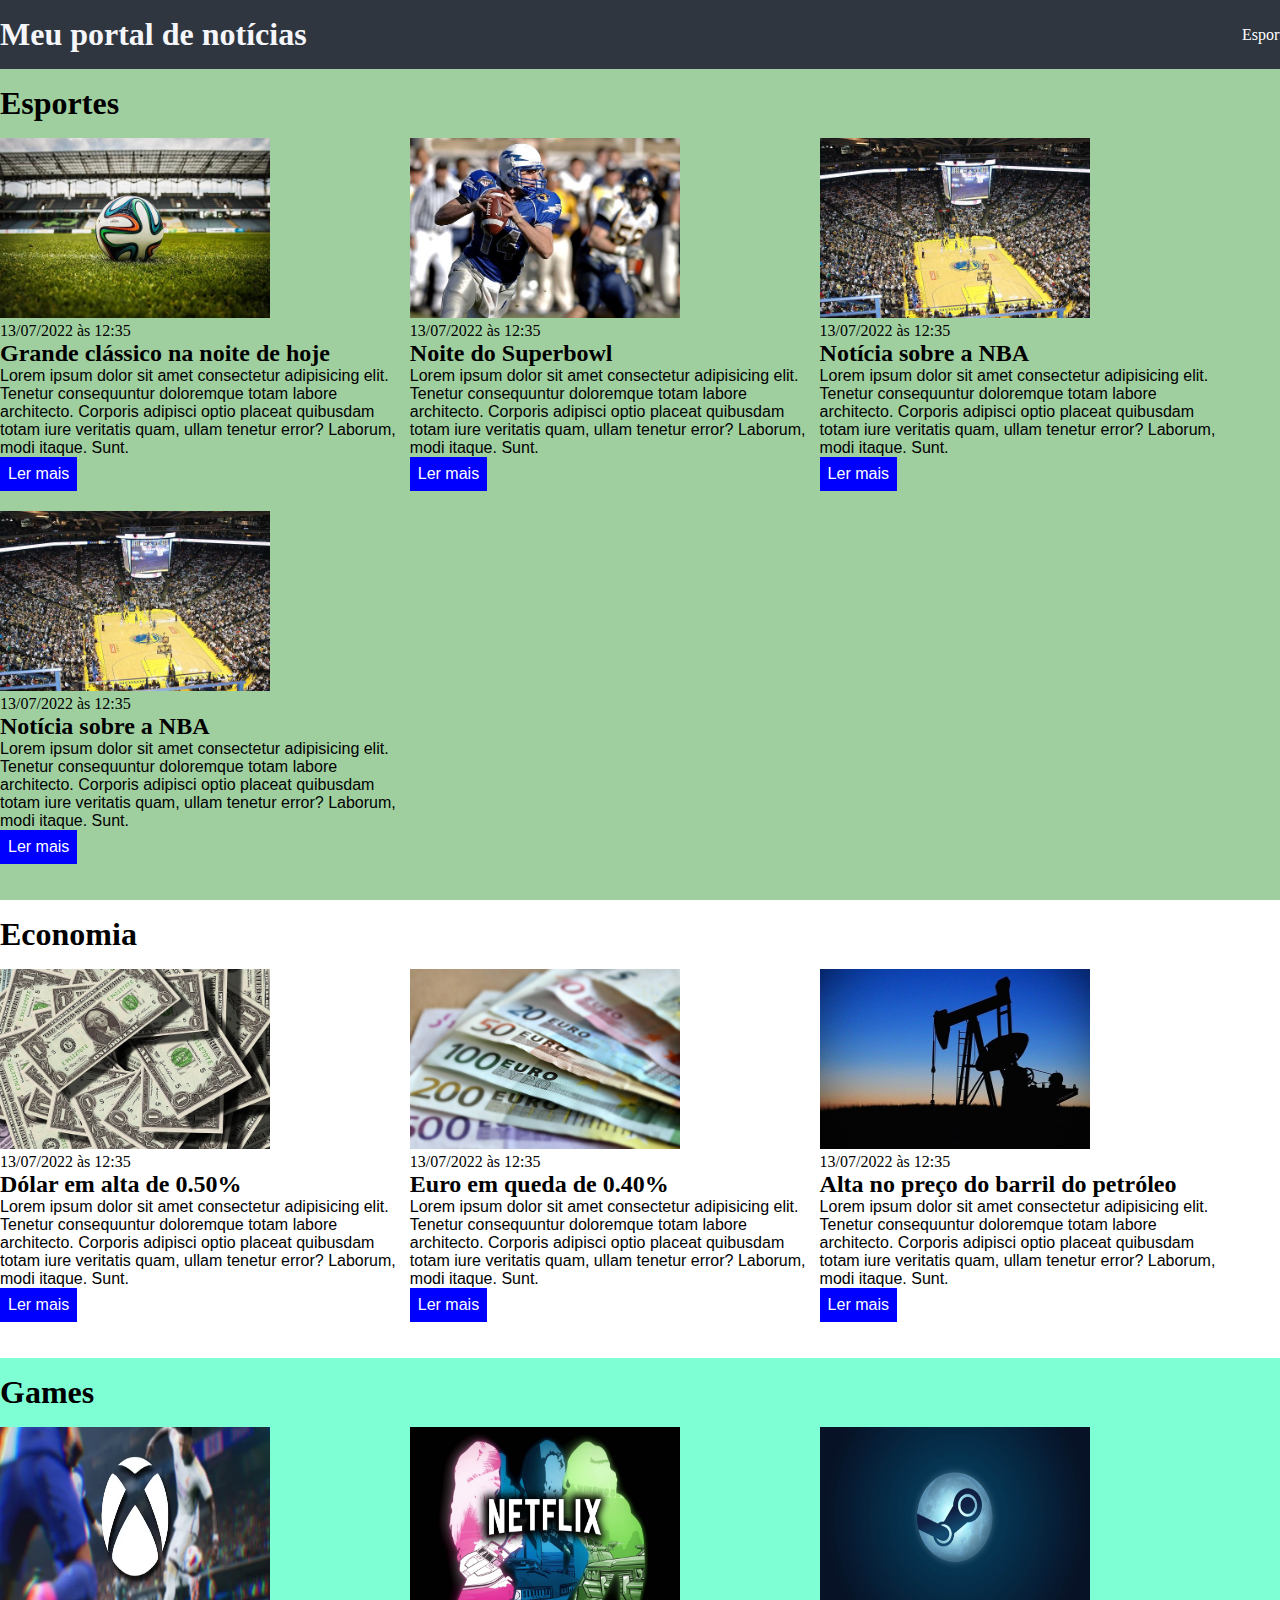
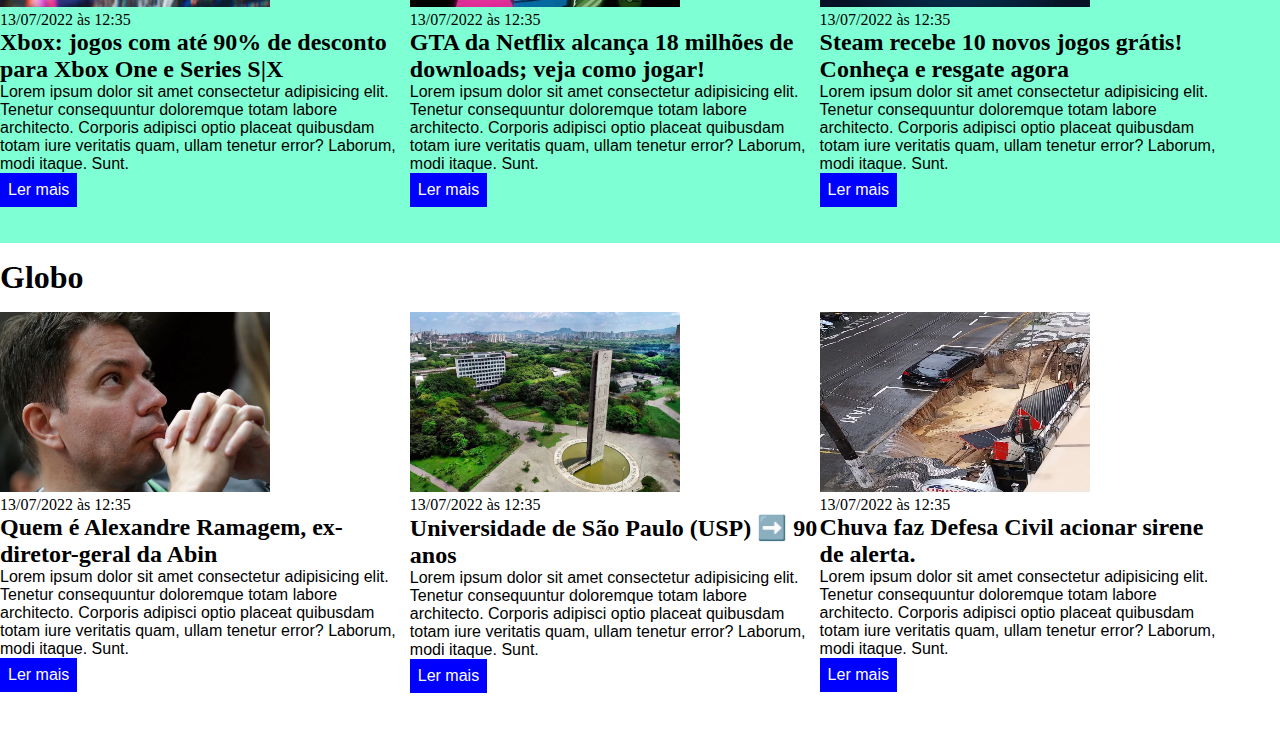
<file: css/css/index.html>
<!DOCTYPE html>
<html lang="pt-BR">
<head>
    <meta charset="UTF-8">
    <meta http-equiv="X-UA-Compatible" content="IE=edge">
    <meta name="viewport" content="width=device-width, initial-scale=1.0">
    <title>Meu portal de notícias</title>
    <link rel="stylesheet" href="./main.css" />
</head>
<body>
    <header>
            <div class="container">
                <h1>Meu portal de notícias</h1>
                <nav>
                    <ul>
                        <li>
                            <a href="#sports" title="Ir para a seção de esportes">Esportes</a>
                        </li>
                        <li>
                            <a href="#economy" title="Ir para a seção de notícias">Economia</a>
                        </li>
                    </ul>
                </nav>
            </div>
        </header>
    <div>
        <section id="teste">
            <div class="container">
                <h2>Esportes</h2>
                <div class="articles">
                    <article>
                        <img src="./imagens/futebol.jpg" alt="Bola de futebol no gramado" />
                        <header>
                            <time>13/07/2022 às 12:35</time>
                        </header>
                        <h3>Grande clássico na noite de hoje</h3>
                        <p>
                            Lorem ipsum dolor sit amet consectetur adipisicing elit. Tenetur consequuntur doloremque totam labore architecto. Corporis adipisci optio placeat quibusdam totam iure veritatis quam, ullam tenetur error? Laborum, modi itaque. Sunt.
                        </p>
                        <a href="#" title="Leia a notícia completa">Ler mais</a>
                    </article>
                    <article>
                        <img src="./imagens/futebol-americano.jpg" alt="Jogador de futebol americano correndo com a bola na mão" />
                        <header>
                            <time>13/07/2022 às 12:35</time>
                        </header>
                        <h3>Noite do Superbowl</h3>
                        <p>
                            Lorem ipsum dolor sit amet consectetur adipisicing elit. Tenetur consequuntur doloremque totam labore architecto. Corporis adipisci optio placeat quibusdam totam iure veritatis quam, ullam tenetur error? Laborum, modi itaque. Sunt.
                        </p>
                        <a href="#" title="Leia a notícia completa">Ler mais</a>
                    </article>
                    <article>
                        <img src="./imagens/basquete.jpg" title="Vista aérea de uma quadra de basquete" />
                        <header>
                            <time>13/07/2022 às 12:35</time>
                        </header>
                        <h3>Notícia sobre a NBA</h3>
                        <p>
                            Lorem ipsum dolor sit amet consectetur adipisicing elit. Tenetur consequuntur doloremque totam labore architecto. Corporis adipisci optio placeat quibusdam totam iure veritatis quam, ullam tenetur error? Laborum, modi itaque. Sunt.
                        </p>
                        <a href="#" title="Leia a notícia completa">Ler mais</a>
                    </article>
                    <article>
                        <img src="./imagens/basquete.jpg" title="Vista aérea de uma quadra de basquete" />
                        <header>
                            <time>13/07/2022 às 12:35</time>
                        </header>
                        <h3>Notícia sobre a NBA</h3>
                        <p>
                            Lorem ipsum dolor sit amet consectetur adipisicing elit. Tenetur consequuntur doloremque totam labore architecto. Corporis adipisci optio placeat quibusdam totam iure veritatis quam, ullam tenetur error? Laborum, modi itaque. Sunt.
                        </p>
                        <a href="#" title="Leia a notícia completa">Ler mais</a>
                    </article>
                </div>
            </div>

        </section>
        <section id="sports">
            <div class="container">
                <h2>Economia</h2>
           <div class="articles">
            <article>
                <img src="./imagens/dolares.jpg" alt="Muitos dólares" />
                <header>
                    <time>13/07/2022 às 12:35</time>
                </header>
                <h3>Dólar em alta de 0.50%</h3>
                <p>
                    Lorem ipsum dolor sit amet consectetur adipisicing elit. Tenetur consequuntur doloremque totam labore architecto. Corporis adipisci optio placeat quibusdam totam iure veritatis quam, ullam tenetur error? Laborum, modi itaque. Sunt.
                </p>
                <a href="#" title="Leia a notícia completa">Ler mais</a>
            </article>
            <article>
                <img src="./imagens/euro.jpg" alt="Várias notas de euro" />
                <header>
                    <time>13/07/2022 às 12:35</time>
                </header>
                <h3>Euro em queda de 0.40%</h3>
                <p>
                    Lorem ipsum dolor sit amet consectetur adipisicing elit. Tenetur consequuntur doloremque totam labore architecto. Corporis adipisci optio placeat quibusdam totam iure veritatis quam, ullam tenetur error? Laborum, modi itaque. Sunt.
                </p>
                <a href="#" title="Leia a notícia completa">Ler mais</a>
            </article>
            <article>
                <img src="./imagens/petroleo.jpg" alt="Extração de petróleo" />
                <header>
                    <time>13/07/2022 às 12:35</time>
                </header>
                <h3>Alta no preço do barril do petróleo</h3>
                <p>
                    Lorem ipsum dolor sit amet consectetur adipisicing elit. Tenetur consequuntur doloremque totam labore architecto. Corporis adipisci optio placeat quibusdam totam iure veritatis quam, ullam tenetur error? Laborum, modi itaque. Sunt.
                </p>
                <a href="#" title="Leia a notícia completa">Ler mais</a>
            </article>
           </div>
            </div>
        </section>
        <section id="gamer">
            <div class="container">
                <h2>Games</h2>
           <div class="articles">
            <article>
                <img src="./imagens/xbox.webp" alt="xbox game pass" />
                <header>
                    <time>13/07/2022 às 12:35</time>
                </header>
                <h3>Xbox: jogos com até 90% de desconto para Xbox One e Series S|X</h3>
                <p>
                    Lorem ipsum dolor sit amet consectetur adipisicing elit. Tenetur consequuntur doloremque totam labore architecto. Corporis adipisci optio placeat quibusdam totam iure veritatis quam, ullam tenetur error? Laborum, modi itaque. Sunt.
                </p>
                <a href="#" title="Leia a notícia completa">Ler mais</a>
            </article>
            <article>
                <img src="./imagens/netflix-24150654225208.jpg" alt="GTA Na Netflix" />
                <header>
                    <time>13/07/2022 às 12:35</time>
                </header>
                <h3>GTA da Netflix alcança 18 milhões de downloads; veja como jogar!</h3>
                <p>
                    Lorem ipsum dolor sit amet consectetur adipisicing elit. Tenetur consequuntur doloremque totam labore architecto. Corporis adipisci optio placeat quibusdam totam iure veritatis quam, ullam tenetur error? Laborum, modi itaque. Sunt.
                </p>
                <a href="#" title="Leia a notícia completa">Ler mais</a>
            </article>
            <article>
                <img src="./imagens/steam-24120954198114.jpg" alt="Steam" />
                <header>
                    <time>13/07/2022 às 12:35</time>
                </header>
                <h3>Steam recebe 10 novos jogos grátis! Conheça e resgate agora</h3>
                <p>
                    Lorem ipsum dolor sit amet consectetur adipisicing elit. Tenetur consequuntur doloremque totam labore architecto. Corporis adipisci optio placeat quibusdam totam iure veritatis quam, ullam tenetur error? Laborum, modi itaque. Sunt.
                </p>
                <a href="#" title="Leia a notícia completa">Ler mais</a>
            </article>
           </div>
            </div>
        </section>
        <section id="g1">
            <div class="container">
                <h2>Globo</h2>
           <div class="articles">
            <article>
                <img src="./imagens/ramagem.webp" alt="Ramagem" />
                <header>
                    <time>13/07/2022 às 12:35</time>
                </header>
                <h3>Quem é Alexandre Ramagem, ex-diretor-geral da Abin </h3>
                <p>
                    Lorem ipsum dolor sit amet consectetur adipisicing elit. Tenetur consequuntur doloremque totam labore architecto. Corporis adipisci optio placeat quibusdam totam iure veritatis quam, ullam tenetur error? Laborum, modi itaque. Sunt.
                </p>
                <a href="#" title="Leia a notícia completa">Ler mais</a>
            </article>
            <article>
                <img src="./imagens/drone-praca-relogio2510-2.webp" alt="Relogio USP" />
                <header>
                    <time>13/07/2022 às 12:35</time>
                </header>
                <h3>Universidade de São Paulo (USP) ➡️ 90 anos</h3>
                <p>
                    Lorem ipsum dolor sit amet consectetur adipisicing elit. Tenetur consequuntur doloremque totam labore architecto. Corporis adipisci optio placeat quibusdam totam iure veritatis quam, ullam tenetur error? Laborum, modi itaque. Sunt.
                </p>
                <a href="#" title="Leia a notícia completa">Ler mais</a>
            </article>
            <article>
                <img src="./imagens/obra.png" alt="Obra" />
                <header>
                    <time>13/07/2022 às 12:35</time>
                </header>
                <h3>Chuva faz Defesa Civil acionar sirene de alerta.</h3>
                <p>
                    Lorem ipsum dolor sit amet consectetur adipisicing elit. Tenetur consequuntur doloremque totam labore architecto. Corporis adipisci optio placeat quibusdam totam iure veritatis quam, ullam tenetur error? Laborum, modi itaque. Sunt.
                </p>
                <a href="#" title="Leia a notícia completa">Ler mais</a>
            </article>
           </div>
            </div>
        </section>
</body>
</html>
</file>
<file: css/css/main.css>
*{
    margin: 0;
    padding: 0;
    box-sizing: border-box;
}

body > header {
    background-color: #2f3640;
    padding: 16px 0px;
    color: #f5f6fa;
}

header .container {
    display: flex;
    align-items: center;
    justify-content: space-between;
}

header li { 
    display: inline;
}

header li a {
    color: #fff;
    text-decoration: none;
}

.container {
    width: 1366px;
    margin: 0 auto;

}

.articles {
    display: flex;
    flex-wrap: wrap;
}

.articles article img {
    height: 180px;
    width: 270px;
}

.articles article {
    width: 30%;
}

section {
    padding: 16px 0px;
}

section h2,
.artciles article {
    margin-bottom: 16px;
}

.artciles article h3 {
    margin-top: 8p;
    margin-bottom: 8px;
}

.articles article a {
    background-color: blue;
    color: #fff;
    padding: 8px;
    display: inline-block;
    text-decoration: none;
    margin-bottom: 20px;
}

.articles article a:hover {
    text-decoration: underline;
}

.articles article p,
.articles article a {
    font-family: Arial, Helvetica, sans-serif;
}

.articles article h3 {
    font-size: 24px;
}

section h2 {
    font-size: 32px;
}

#esportes {
    background-color: rgba(0, 128, 0, 0.378);
}

#economy {
    background-color: #2f3640;
}

#teste {
    background-color: rgba(0, 128, 0, 0.378);
}

#gamer {
    background-color: aquamarine;
}
</file>
